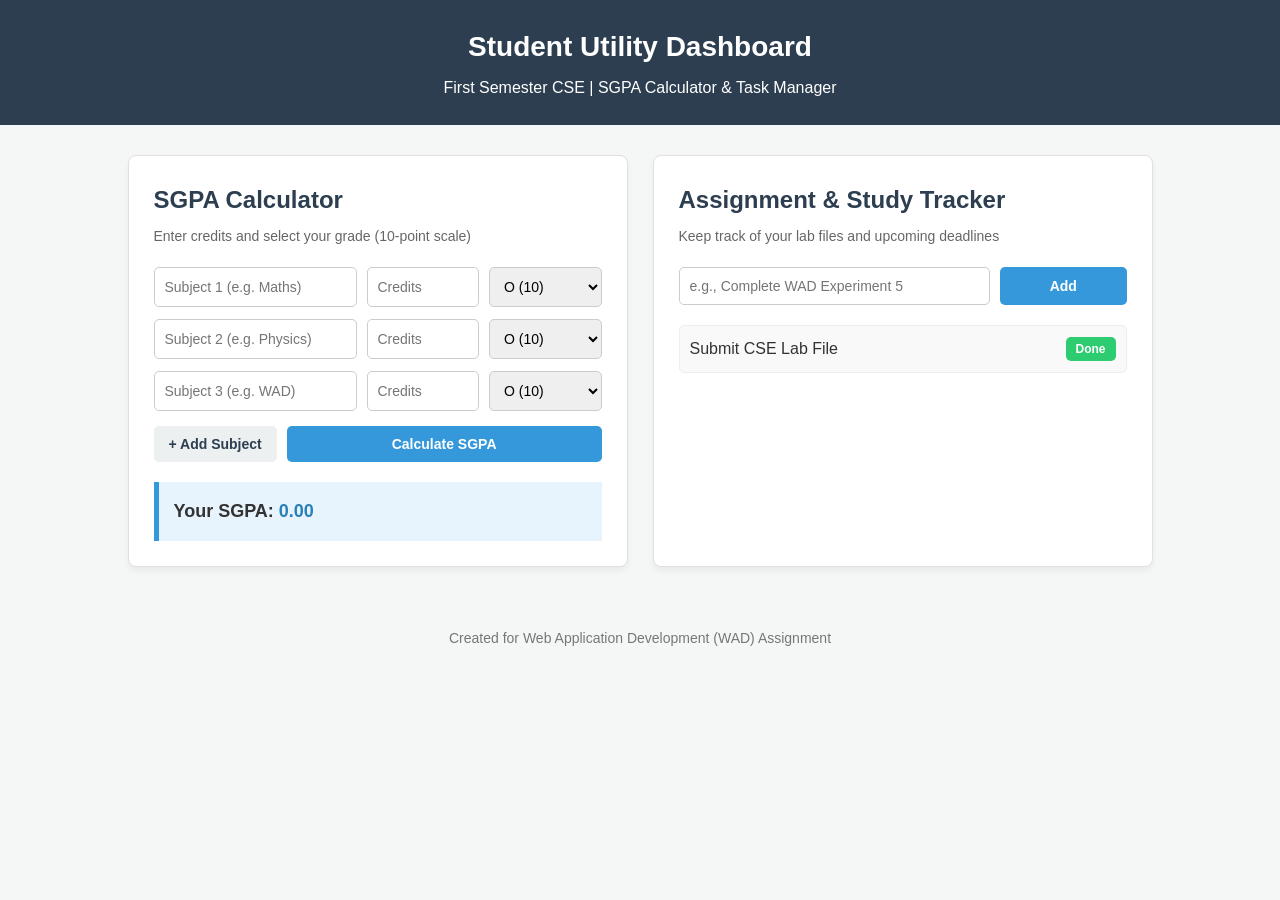
<file: index.html>
<!DOCTYPE html>
<html lang="en">
<head>
    <meta charset="UTF-8">
    <meta name="viewport" content="width=device-width, initial-scale=1.0">
    <title>Student Utility & GPA Calculator</title>
    <link rel="stylesheet" href="style.css">
</head>
<body>

    <header>
        <h1>Student Utility Dashboard</h1>
        <p>First Semester CSE | SGPA Calculator & Task Manager</p>
    </header>

    <main class="container">
        
        <!-- SECTION 1: SGPA CALCULATOR -->
        <section class="card">
            <h2>SGPA Calculator</h2>
            <p class="subtitle">Enter credits and select your grade (10-point scale)</p>

            <div id="subject-list">
                <!-- Subject 1 -->
                <div class="subject-row">
                    <input type="text" placeholder="Subject 1 (e.g. Maths)" class="sub-name">
                    <input type="number" placeholder="Credits" class="credits" min="1" max="10">
                    <select class="grade">
                        <option value="10">O (10)</option>
                        <option value="9">A+ (9)</option>
                        <option value="8">A (8)</option>
                        <option value="7">B+ (7)</option>
                        <option value="6">B (6)</option>
                        <option value="5">C (5)</option>
                        <option value="0">F (0)</option>
                    </select>
                </div>

                <!-- Subject 2 -->
                <div class="subject-row">
                    <input type="text" placeholder="Subject 2 (e.g. Physics)" class="sub-name">
                    <input type="number" placeholder="Credits" class="credits" min="1" max="10">
                    <select class="grade">
                        <option value="10">O (10)</option>
                        <option value="9">A+ (9)</option>
                        <option value="8">A (8)</option>
                        <option value="7">B+ (7)</option>
                        <option value="6">B (6)</option>
                        <option value="5">C (5)</option>
                        <option value="0">F (0)</option>
                    </select>
                </div>

                <!-- Subject 3 -->
                <div class="subject-row">
                    <input type="text" placeholder="Subject 3 (e.g. WAD)" class="sub-name">
                    <input type="number" placeholder="Credits" class="credits" min="1" max="10">
                    <select class="grade">
                        <option value="10">O (10)</option>
                        <option value="9">A+ (9)</option>
                        <option value="8">A (8)</option>
                        <option value="7">B+ (7)</option>
                        <option value="6">B (6)</option>
                        <option value="5">C (5)</option>
                        <option value="0">F (0)</option>
                    </select>
                </div>
            </div>

            <div class="button-group">
                <button type="button" class="btn-secondary" onclick="addSubjectRow()">+ Add Subject</button>
                <button type="button" class="btn-primary" onclick="calculateSGPA()">Calculate SGPA</button>
            </div>

            <div id="gpa-result" class="result-box">
                Your SGPA: <span>0.00</span>
            </div>
        </section>

        <!-- SECTION 2: STUDY TO-DO LIST -->
        <section class="card">
            <h2>Assignment & Study Tracker</h2>
            <p class="subtitle">Keep track of your lab files and upcoming deadlines</p>

            <div class="todo-input-group">
                <input type="text" id="task-input" placeholder="e.g., Complete WAD Experiment 5">
                <button type="button" class="btn-primary" onclick="addTask()">Add</button>
            </div>

            <ul id="task-list">
                <!-- Sample initial task -->
                <li>
                    <span>Submit CSE Lab File</span>
                    <button class="delete-btn" onclick="removeTask(this)">Done</button>
                </li>
            </ul>
        </section>

    </main>

    <footer>
        <p>Created for Web Application Development (WAD) Assignment</p>
    </footer>

    <script src="script.js"></script>
</body>
</html>
</file>
<file: style.css>
/* Reset and Base Styles */
* {
    box-sizing: border-box;
    margin: 0;
    padding: 0;
    font-family: 'Segoe UI', Tahoma, Geneva, Verdana, sans-serif;
}

body {
    background-color: #f4f7f6;
    color: #333;
    line-height: 1.6;
}

/* Header */
header {
    background-color: #2c3e50;
    color: #ffffff;
    text-align: center;
    padding: 25px 15px;
    margin-bottom: 30px;
}

header h1 {
    font-size: 28px;
    margin-bottom: 5px;
}

/* Main Flexbox Layout */
.container {
    display: flex;
    flex-wrap: wrap;
    justify-content: center;
    gap: 25px;
    max-width: 1100px;
    margin: 0 auto;
    padding: 0 20px;
}

/* Card Styling (Box Model) */
.card {
    background: #ffffff;
    border: 1px solid #e0e0e0;
    border-radius: 8px;
    padding: 25px;
    width: 100%;
    max-width: 500px;
    box-shadow: 0 4px 6px rgba(0, 0, 0, 0.05);
}

.card h2 {
    color: #2c3e50;
    margin-bottom: 5px;
}

.subtitle {
    font-size: 14px;
    color: #666;
    margin-bottom: 20px;
}

/* Form Inputs */
.subject-row {
    display: flex;
    gap: 10px;
    margin-bottom: 12px;
}

input, select {
    padding: 10px;
    border: 1px solid #ccc;
    border-radius: 5px;
    font-size: 14px;
}

.sub-name {
    flex: 2;
}

.credits, .grade {
    flex: 1;
}

/* Buttons */
.button-group {
    display: flex;
    gap: 10px;
    margin-top: 15px;
}

button {
    padding: 10px 15px;
    border: none;
    border-radius: 5px;
    cursor: pointer;
    font-size: 14px;
    font-weight: bold;
}

.btn-primary {
    background-color: #3498db;
    color: white;
    flex: 1;
}

.btn-primary:hover {
    background-color: #2980b9;
}

.btn-secondary {
    background-color: #ecf0f1;
    color: #2c3e50;
}

.btn-secondary:hover {
    background-color: #bdc3c7;
}

/* Result Box */
.result-box {
    margin-top: 20px;
    padding: 15px;
    background-color: #e8f4fd;
    border-left: 5px solid #3498db;
    font-size: 18px;
    font-weight: bold;
}

.result-box span {
    color: #2980b9;
}

/* To-Do List Styles */
.todo-input-group {
    display: flex;
    gap: 10px;
    margin-bottom: 20px;
}

.todo-input-group input {
    flex: 3;
}

#task-list {
    list-style-type: none;
}

#task-list li {
    display: flex;
    justify-content: space-between;
    align-items: center;
    padding: 10px;
    background-color: #f9f9f9;
    border: 1px solid #eee;
    border-radius: 5px;
    margin-bottom: 8px;
}

.delete-btn {
    background-color: #2ecc71;
    color: white;
    padding: 5px 10px;
    font-size: 12px;
}

.delete-btn:hover {
    background-color: #27ae60;
}

/* Footer */
footer {
    text-align: center;
    margin-top: 40px;
    padding: 20px;
    color: #777;
    font-size: 14px;
}
</file>
<file: stylee.css>
/* Reset and Base Styles */
* {
    box-sizing: border-box;
    margin: 0;
    padding: 0;
    font-family: 'Segoe UI', Tahoma, Geneva, Verdana, sans-serif;
}

body {
    background-color: #f4f7f6;
    color: #333;
    line-height: 1.6;
}

/* Header */
header {
    background-color: #2c3e50;
    color: #ffffff;
    text-align: center;
    padding: 25px 15px;
    margin-bottom: 30px;
}

header h1 {
    font-size: 28px;
    margin-bottom: 5px;
}

/* Main Flexbox Layout */
.container {
    display: flex;
    flex-wrap: wrap;
    justify-content: center;
    gap: 25px;
    max-width: 1100px;
    margin: 0 auto;
    padding: 0 20px;
}

/* Card Styling (Box Model) */
.card {
    background: #ffffff;
    border: 1px solid #e0e0e0;
    border-radius: 8px;
    padding: 25px;
    width: 100%;
    max-width: 500px;
    box-shadow: 0 4px 6px rgba(0, 0, 0, 0.05);
}

.card h2 {
    color: #2c3e50;
    margin-bottom: 5px;
}

.subtitle {
    font-size: 14px;
    color: #666;
    margin-bottom: 20px;
}

/* Form Inputs */
.subject-row {
    display: flex;
    gap: 10px;
    margin-bottom: 12px;
}

input, select {
    padding: 10px;
    border: 1px solid #ccc;
    border-radius: 5px;
    font-size: 14px;
}

.sub-name {
    flex: 2;
}

.credits, .grade {
    flex: 1;
}

/* Buttons */
.button-group {
    display: flex;
    gap: 10px;
    margin-top: 15px;
}

button {
    padding: 10px 15px;
    border: none;
    border-radius: 5px;
    cursor: pointer;
    font-size: 14px;
    font-weight: bold;
}

.btn-primary {
    background-color: #3498db;
    color: white;
    flex: 1;
}

.btn-primary:hover {
    background-color: #2980b9;
}

.btn-secondary {
    background-color: #ecf0f1;
    color: #2c3e50;
}

.btn-secondary:hover {
    background-color: #bdc3c7;
}

/* Result Box */
.result-box {
    margin-top: 20px;
    padding: 15px;
    background-color: #e8f4fd;
    border-left: 5px solid #3498db;
    font-size: 18px;
    font-weight: bold;
}

.result-box span {
    color: #2980b9;
}

/* To-Do List Styles */
.todo-input-group {
    display: flex;
    gap: 10px;
    margin-bottom: 20px;
}

.todo-input-group input {
    flex: 3;
}

#task-list {
    list-style-type: none;
}

#task-list li {
    display: flex;
    justify-content: space-between;
    align-items: center;
    padding: 10px;
    background-color: #f9f9f9;
    border: 1px solid #eee;
    border-radius: 5px;
    margin-bottom: 8px;
}

.delete-btn {
    background-color: #2ecc71;
    color: white;
    padding: 5px 10px;
    font-size: 12px;
}

.delete-btn:hover {
    background-color: #27ae60;
}

/* Footer */
footer {
    text-align: center;
    margin-top: 40px;
    padding: 20px;
    color: #777;
    font-size: 14px;
}
</file>
